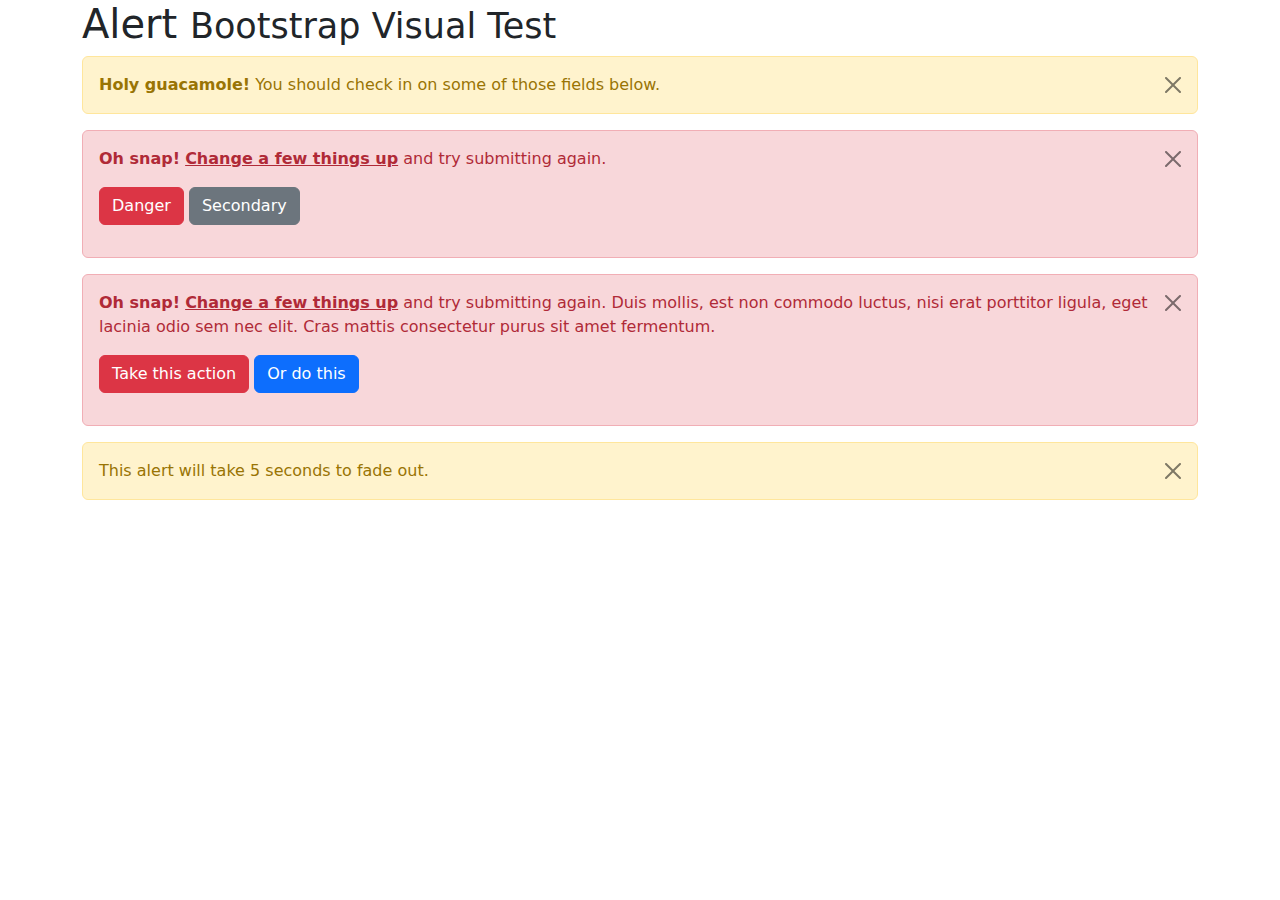
<file: src/assets/libs/bootstrap/js/tests/visual/alert.html>
<!doctype html>
<html lang="en">
  <head>
    <meta charset="utf-8">
    <meta name="viewport" content="width=device-width, initial-scale=1">
    <link href="../../../dist/css/bootstrap.min.css" rel="stylesheet">
    <title>Alert</title>
  </head>
  <body>
    <div class="container">
      <h1>Alert <small>Bootstrap Visual Test</small></h1>

      <div class="alert alert-warning alert-dismissible fade show" role="alert">
        <button type="button" class="btn-close" data-bs-dismiss="alert" aria-label="Close"></button>
        <strong>Holy guacamole!</strong> You should check in on some of those fields below.
      </div>

      <div class="alert alert-danger alert-dismissible fade show" role="alert">
        <button type="button" class="btn-close" data-bs-dismiss="alert" aria-label="Close"></button>
        <p>
          <strong>Oh snap!</strong> <a href="#" class="alert-link">Change a few things up</a> and try submitting again.
        </p>
        <p>
          <button type="button" class="btn btn-danger">Danger</button>
          <button type="button" class="btn btn-secondary">Secondary</button>
        </p>
      </div>

      <div class="alert alert-danger alert-dismissible fade show" role="alert">
        <button type="button" class="btn-close" data-bs-dismiss="alert" aria-label="Close"></button>
        <p>
          <strong>Oh snap!</strong> <a href="#" class="alert-link">Change a few things up</a> and try submitting again. Duis mollis, est non commodo luctus, nisi erat porttitor ligula, eget lacinia odio sem nec elit. Cras mattis consectetur purus sit amet fermentum.
        </p>
        <p>
          <button type="button" class="btn btn-danger">Take this action</button>
          <button type="button" class="btn btn-primary">Or do this</button>
        </p>
      </div>

      <div class="alert alert-warning alert-dismissible fade show" role="alert" style="transition-duration: 5s;">
        <button type="button" class="btn-close" data-bs-dismiss="alert" aria-label="Close"></button>
        This alert will take 5 seconds to fade out.
      </div>
    </div>

    <script src="../../../dist/js/bootstrap.bundle.js"></script>
  </body>
</html>
</file>
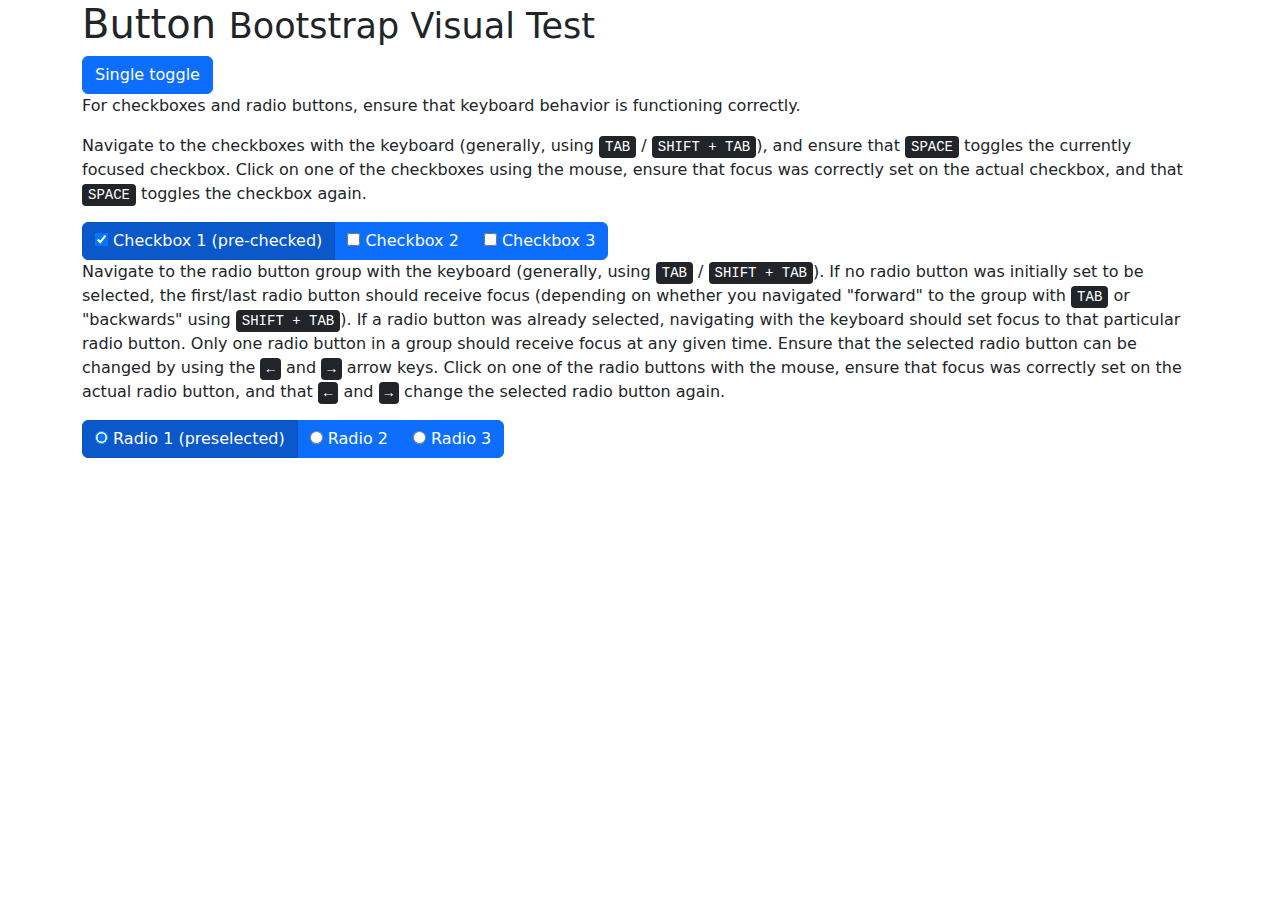
<file: src/assets/libs/bootstrap/js/tests/visual/button.html>
<!doctype html>
<html lang="en">
  <head>
    <meta charset="utf-8">
    <meta name="viewport" content="width=device-width, initial-scale=1">
    <link href="../../../dist/css/bootstrap.min.css" rel="stylesheet">
    <title>Button</title>
  </head>
  <body>
    <div class="container">
      <h1>Button <small>Bootstrap Visual Test</small></h1>

      <button type="button" class="btn btn-primary" data-bs-toggle="button" aria-pressed="false" autocomplete="off">
        Single toggle
      </button>

      <p>For checkboxes and radio buttons, ensure that keyboard behavior is functioning correctly.</p>
      <p>Navigate to the checkboxes with the keyboard (generally, using <kbd>TAB</kbd> / <kbd>SHIFT + TAB</kbd>), and ensure that <kbd>SPACE</kbd> toggles the currently focused checkbox. Click on one of the checkboxes using the mouse, ensure that focus was correctly set on the actual checkbox, and that <kbd>SPACE</kbd> toggles the checkbox again.</p>

      <div class="btn-group" data-bs-toggle="buttons">
        <label class="btn btn-primary active">
          <input type="checkbox" checked autocomplete="off"> Checkbox 1 (pre-checked)
        </label>
        <label class="btn btn-primary">
          <input type="checkbox" autocomplete="off"> Checkbox 2
        </label>
        <label class="btn btn-primary">
          <input type="checkbox" autocomplete="off"> Checkbox 3
        </label>
      </div>

      <p>Navigate to the radio button group with the keyboard (generally, using <kbd>TAB</kbd> / <kbd>SHIFT + TAB</kbd>). If no radio button was initially set to be selected, the first/last radio button should receive focus (depending on whether you navigated "forward" to the group with <kbd>TAB</kbd> or "backwards" using <kbd>SHIFT + TAB</kbd>). If a radio button was already selected, navigating with the keyboard should set focus to that particular radio button. Only one radio button in a group should receive focus at any given time.  Ensure that the selected radio button can be changed by using the <kbd>←</kbd> and <kbd>→</kbd> arrow keys. Click on one of the radio buttons with the mouse,  ensure that focus was correctly set on the actual radio button, and that <kbd>←</kbd> and <kbd>→</kbd> change the selected radio button again.</p>

      <div class="btn-group" data-bs-toggle="buttons">
        <label class="btn btn-primary active">
          <input type="radio" name="options" id="option1" autocomplete="off" checked> Radio 1 (preselected)
        </label>
        <label class="btn btn-primary">
          <input type="radio" name="options" id="option2" autocomplete="off"> Radio 2
        </label>
        <label class="btn btn-primary">
          <input type="radio" name="options" id="option3" autocomplete="off"> Radio 3
        </label>
      </div>
    </div>

    <script src="../../../dist/js/bootstrap.bundle.js"></script>
  </body>
</html>
</file>
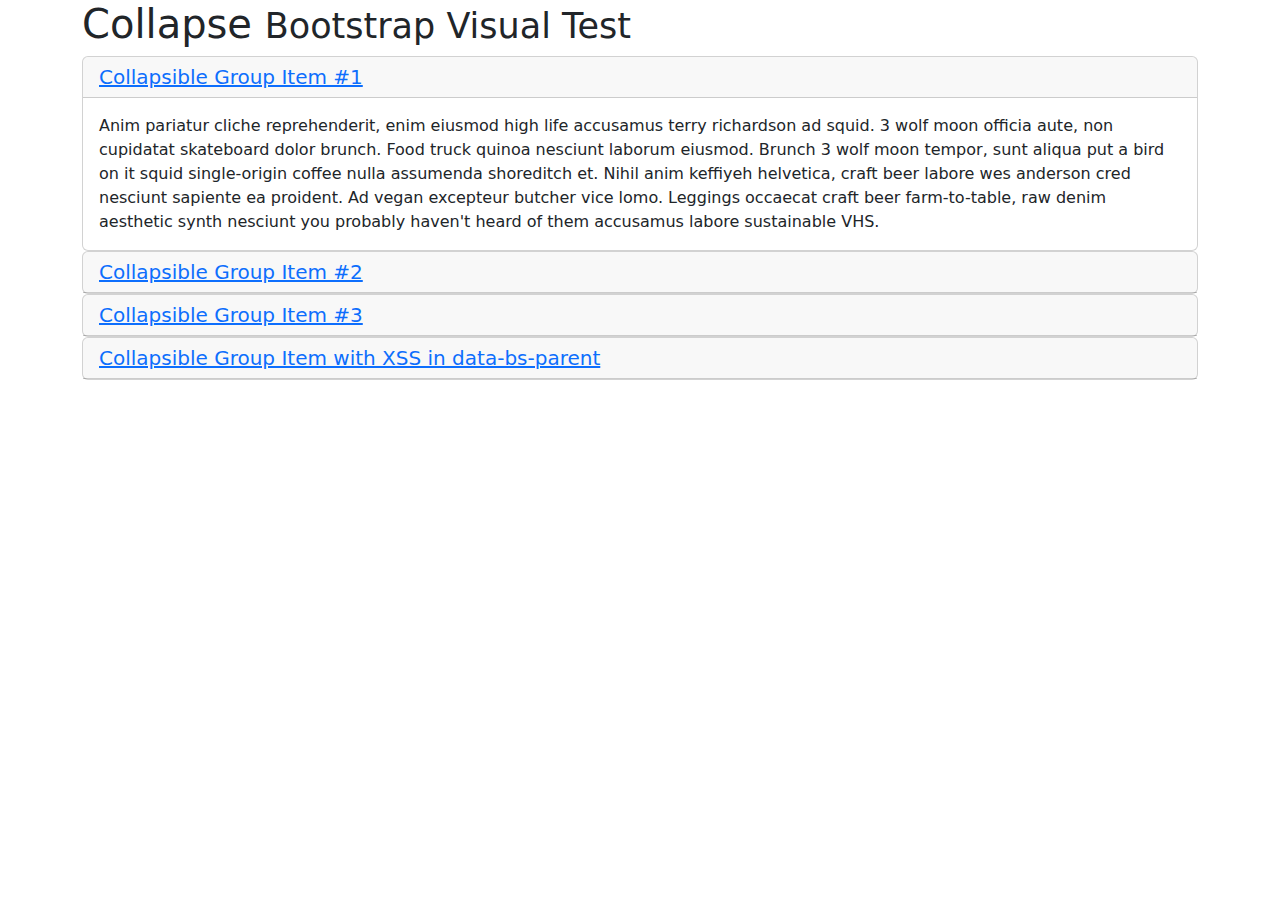
<file: src/assets/libs/bootstrap/js/tests/visual/collapse.html>
<!doctype html>
<html lang="en">
  <head>
    <meta charset="utf-8">
    <meta name="viewport" content="width=device-width, initial-scale=1">
    <link href="../../../dist/css/bootstrap.min.css" rel="stylesheet">
    <title>Collapse</title>
  </head>
  <body>
    <div class="container">
      <h1>Collapse <small>Bootstrap Visual Test</small></h1>

      <div id="accordion" role="tablist">
        <div class="card" role="presentation">
          <div class="card-header" role="tab" id="headingOne">
            <h5 class="mb-0">
              <a data-bs-toggle="collapse" href="#collapseOne" aria-expanded="true" aria-controls="collapseOne">
                Collapsible Group Item #1
              </a>
            </h5>
          </div>

          <div id="collapseOne" class="collapse show" data-bs-parent="#accordion" role="tabpanel" aria-labelledby="headingOne">
            <div class="card-body">
              Anim pariatur cliche reprehenderit, enim eiusmod high life accusamus terry richardson ad squid. 3 wolf moon officia aute, non cupidatat skateboard dolor brunch. Food truck quinoa nesciunt laborum eiusmod. Brunch 3 wolf moon tempor, sunt aliqua put a bird on it squid single-origin coffee nulla assumenda shoreditch et. Nihil anim keffiyeh helvetica, craft beer labore wes anderson cred nesciunt sapiente ea proident. Ad vegan excepteur butcher vice lomo. Leggings occaecat craft beer farm-to-table, raw denim aesthetic synth nesciunt you probably haven't heard of them accusamus labore sustainable VHS.
            </div>
          </div>
        </div>
        <div class="card" role="presentation">
          <div class="card-header" role="tab" id="headingTwo">
            <h5 class="mb-0">
              <a class="collapsed" data-bs-toggle="collapse" href="#collapseTwo" aria-expanded="false" aria-controls="collapseTwo">
                Collapsible Group Item #2
              </a>
            </h5>
          </div>
          <div id="collapseTwo" class="collapse" data-bs-parent="#accordion" role="tabpanel" aria-labelledby="headingTwo">
            <div class="card-body">
              Anim pariatur cliche reprehenderit, enim eiusmod high life accusamus terry richardson ad squid. 3 wolf moon officia aute, non cupidatat skateboard dolor brunch. Food truck quinoa nesciunt laborum eiusmod. Brunch 3 wolf moon tempor, sunt aliqua put a bird on it squid single-origin coffee nulla assumenda shoreditch et. Nihil anim keffiyeh helvetica, craft beer labore wes anderson cred nesciunt sapiente ea proident. Ad vegan excepteur butcher vice lomo. Leggings occaecat craft beer farm-to-table, raw denim aesthetic synth nesciunt you probably haven't heard of them accusamus labore sustainable VHS.
            </div>
          </div>
        </div>
        <div class="card" role="presentation">
          <div class="card-header" role="tab" id="headingThree">
            <h5 class="mb-0">
              <a class="collapsed" data-bs-toggle="collapse" href="#collapseThree" aria-expanded="false" aria-controls="collapseThree">
                Collapsible Group Item #3
              </a>
            </h5>
          </div>
          <div id="collapseThree" class="collapse" data-bs-parent="#accordion" role="tabpanel" aria-labelledby="headingThree">
            <div class="card-body">
              Anim pariatur cliche reprehenderit, enim eiusmod high life accusamus terry richardson ad squid. 3 wolf moon officia aute, non cupidatat skateboard dolor brunch. Food truck quinoa nesciunt laborum eiusmod. Brunch 3 wolf moon tempor, sunt aliqua put a bird on it squid single-origin coffee nulla assumenda shoreditch et. Nihil anim keffiyeh helvetica, craft beer labore wes anderson cred nesciunt sapiente ea proident. Ad vegan excepteur butcher vice lomo. Leggings occaecat craft beer farm-to-table, raw denim aesthetic synth nesciunt you probably haven't heard of them accusamus labore sustainable VHS.
            </div>
          </div>
        </div>
        <div class="card" role="presentation">
          <div class="card-header" role="tab" id="headingFour">
            <h5 class="mb-0">
              <a class="collapsed" data-bs-toggle="collapse" href="#collapseFour" aria-expanded="false" aria-controls="collapseFour">
                Collapsible Group Item with XSS in data-bs-parent
              </a>
            </h5>
          </div>
          <div id="collapseFour" class="collapse" data-bs-parent="<img src=1 onerror=alert(123)>" role="tabpanel" aria-labelledby="headingFour">
            <div class="card-body">
              Anim pariatur cliche reprehenderit, enim eiusmod high life accusamus terry richardson ad squid. 3 wolf moon officia aute, non cupidatat skateboard dolor brunch. Food truck quinoa nesciunt laborum eiusmod. Brunch 3 wolf moon tempor, sunt aliqua put a bird on it squid single-origin coffee nulla assumenda shoreditch et. Nihil anim keffiyeh helvetica, craft beer labore wes anderson cred nesciunt sapiente ea proident. Ad vegan excepteur butcher vice lomo. Leggings occaecat craft beer farm-to-table, raw denim aesthetic synth nesciunt you probably haven't heard of them accusamus labore sustainable VHS.
            </div>
          </div>
        </div>
      </div>
    </div>

    <script src="../../../dist/js/bootstrap.bundle.js"></script>
  </body>
</html>
</file>
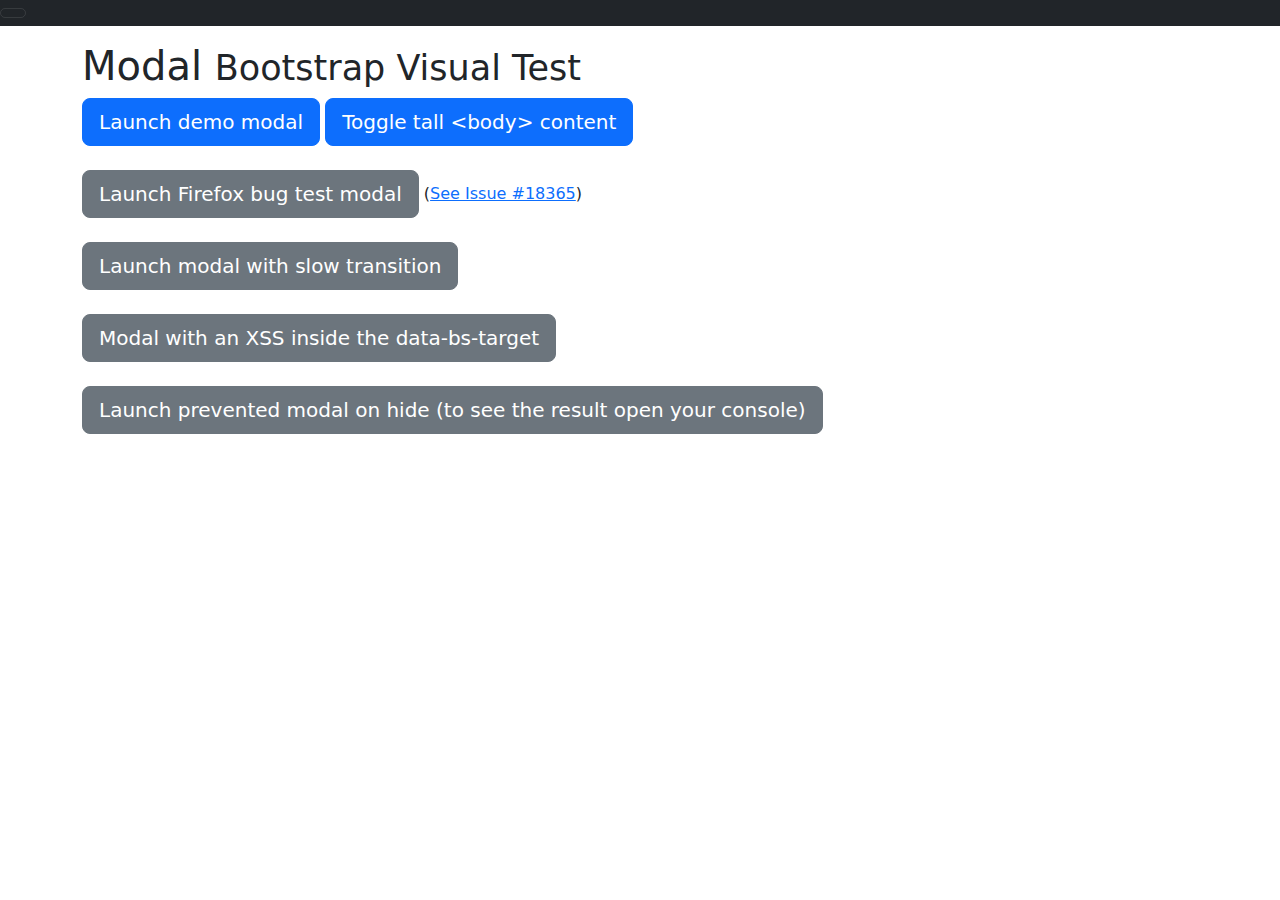
<file: src/assets/libs/bootstrap/js/tests/visual/modal.html>
<!doctype html>
<html lang="en">
  <head>
    <meta charset="utf-8">
    <meta name="viewport" content="width=device-width, initial-scale=1">
    <link href="../../../dist/css/bootstrap.min.css" rel="stylesheet">
    <title>Modal</title>
    <style>
      #tall {
        height: 1500px;
        width: 100px;
      }
    </style>
  </head>
  <body>
    <nav class="navbar navbar-full navbar-dark bg-dark">
      <button class="navbar-toggler hidden-lg-up" type="button" data-bs-toggle="collapse" data-bs-target="#navbarResponsive" aria-controls="navbarResponsive" aria-expanded="false" aria-label="Toggle navigation"></button>
      <div class="collapse navbar-expand-md" id="navbarResponsive">
        <a class="navbar-brand" href="#">This shouldn't jump!</a>
        <ul class="navbar-nav">
          <li class="nav-item">
            <a class="nav-link active" href="#" aria-current="page">Home</a>
          </li>
          <li class="nav-item">
            <a class="nav-link" href="#">Link</a>
          </li>
          <li class="nav-item">
            <a class="nav-link" href="#">Link</a>
          </li>
        </ul>
      </div>
    </nav>

    <div class="container mt-3">
      <h1>Modal <small>Bootstrap Visual Test</small></h1>

      <div class="modal fade" id="myModal" tabindex="-1" aria-labelledby="myModalLabel" aria-hidden="true">
        <div class="modal-dialog">
          <div class="modal-content">
            <div class="modal-header">
              <h1 class="modal-title fs-4" id="myModalLabel">Modal title</h1>
              <button type="button" class="btn-close" data-bs-dismiss="modal" aria-label="Close"></button>
            </div>
            <div class="modal-body">
              <h4>Text in a modal</h4>
              <p>Duis mollis, est non commodo luctus, nisi erat porttitor ligula.</p>

              <h4>Popover in a modal</h4>
              <p>This <button type="button" class="btn btn-primary" data-bs-toggle="popover" data-bs-placement="left" title="Popover title" data-bs-content="And here's some amazing content. It's very engaging. Right?">button</button> should trigger a popover on click.</p>


              <h4>Tooltips in a modal</h4>
              <p><a href="#" data-bs-toggle="tooltip" data-bs-placement="top" title="Tooltip on top">This link</a> and <a href="#" data-bs-toggle="tooltip" data-bs-placement="bottom" title="Tooltip on bottom">that link</a> should have tooltips on hover.</p>

              <div id="accordion" role="tablist">
                <div class="card" role="presentation">
                  <div class="card-header" role="tab" id="headingOne">
                    <h5 class="mb-0">
                      <a data-bs-toggle="collapse" href="#collapseOne" aria-expanded="true" aria-controls="collapseOne">
                        Collapsible Group Item #1
                      </a>
                    </h5>
                  </div>

                  <div id="collapseOne" class="collapse show" data-bs-parent="#accordion" role="tabpanel" aria-labelledby="headingOne">
                    <div class="card-body">
                      Anim pariatur cliche reprehenderit, enim eiusmod high life accusamus terry richardson ad squid. 3 wolf moon officia aute, non cupidatat skateboard dolor brunch. Food truck quinoa nesciunt laborum eiusmod. Brunch 3 wolf moon tempor, sunt aliqua put a bird on it squid single-origin coffee nulla assumenda shoreditch et. Nihil anim keffiyeh helvetica, craft beer labore wes anderson cred nesciunt sapiente ea proident. Ad vegan excepteur butcher vice lomo. Leggings occaecat craft beer farm-to-table, raw denim aesthetic synth nesciunt you probably haven't heard of them accusamus labore sustainable VHS.
                    </div>
                  </div>
                </div>
                <div class="card" role="presentation">
                  <div class="card-header" role="tab" id="headingTwo">
                    <h5 class="mb-0">
                      <a class="collapsed" data-bs-toggle="collapse" href="#collapseTwo" aria-expanded="false" aria-controls="collapseTwo">
                        Collapsible Group Item #2
                      </a>
                    </h5>
                  </div>
                  <div id="collapseTwo" class="collapse" data-bs-parent="#accordion" role="tabpanel" aria-labelledby="headingTwo">
                    <div class="card-body">
                      Anim pariatur cliche reprehenderit, enim eiusmod high life accusamus terry richardson ad squid. 3 wolf moon officia aute, non cupidatat skateboard dolor brunch. Food truck quinoa nesciunt laborum eiusmod. Brunch 3 wolf moon tempor, sunt aliqua put a bird on it squid single-origin coffee nulla assumenda shoreditch et. Nihil anim keffiyeh helvetica, craft beer labore wes anderson cred nesciunt sapiente ea proident. Ad vegan excepteur butcher vice lomo. Leggings occaecat craft beer farm-to-table, raw denim aesthetic synth nesciunt you probably haven't heard of them accusamus labore sustainable VHS.
                    </div>
                  </div>
                </div>
                <div class="card" role="presentation">
                  <div class="card-header" role="tab" id="headingThree">
                    <h5 class="mb-0">
                      <a class="collapsed" data-bs-toggle="collapse" href="#collapseThree" aria-expanded="false" aria-controls="collapseThree">
                        Collapsible Group Item #3
                      </a>
                    </h5>
                  </div>
                  <div id="collapseThree" class="collapse" data-bs-parent="#accordion" role="tabpanel" aria-labelledby="headingThree">
                    <div class="card-body">
                      Anim pariatur cliche reprehenderit, enim eiusmod high life accusamus terry richardson ad squid. 3 wolf moon officia aute, non cupidatat skateboard dolor brunch. Food truck quinoa nesciunt laborum eiusmod. Brunch 3 wolf moon tempor, sunt aliqua put a bird on it squid single-origin coffee nulla assumenda shoreditch et. Nihil anim keffiyeh helvetica, craft beer labore wes anderson cred nesciunt sapiente ea proident. Ad vegan excepteur butcher vice lomo. Leggings occaecat craft beer farm-to-table, raw denim aesthetic synth nesciunt you probably haven't heard of them accusamus labore sustainable VHS.
                    </div>
                  </div>
                </div>
              </div>

              <hr>

              <h4>Overflowing text to show scroll behavior</h4>
              <p>Cras mattis consectetur purus sit amet fermentum. Cras justo odio, dapibus ac facilisis in, egestas eget quam. Morbi leo risus, porta ac consectetur ac, vestibulum at eros.</p>
              <p>Praesent commodo cursus magna, vel scelerisque nisl consectetur et. Vivamus sagittis lacus vel augue laoreet rutrum faucibus dolor auctor.</p>
              <p>Aenean lacinia bibendum nulla sed consectetur. Praesent commodo cursus magna, vel scelerisque nisl consectetur et. Donec sed odio dui. Donec ullamcorper nulla non metus auctor fringilla.</p>
              <p>Cras mattis consectetur purus sit amet fermentum. Cras justo odio, dapibus ac facilisis in, egestas eget quam. Morbi leo risus, porta ac consectetur ac, vestibulum at eros.</p>
              <p>Praesent commodo cursus magna, vel scelerisque nisl consectetur et. Vivamus sagittis lacus vel augue laoreet rutrum faucibus dolor auctor.</p>
              <p>Aenean lacinia bibendum nulla sed consectetur. Praesent commodo cursus magna, vel scelerisque nisl consectetur et. Donec sed odio dui. Donec ullamcorper nulla non metus auctor fringilla.</p>
              <p>Cras mattis consectetur purus sit amet fermentum. Cras justo odio, dapibus ac facilisis in, egestas eget quam. Morbi leo risus, porta ac consectetur ac, vestibulum at eros.</p>
              <p>Praesent commodo cursus magna, vel scelerisque nisl consectetur et. Vivamus sagittis lacus vel augue laoreet rutrum faucibus dolor auctor.</p>
              <p>Aenean lacinia bibendum nulla sed consectetur. Praesent commodo cursus magna, vel scelerisque nisl consectetur et. Donec sed odio dui. Donec ullamcorper nulla non metus auctor fringilla.</p>
            </div>
            <div class="modal-footer">
              <button type="button" class="btn btn-secondary" data-bs-dismiss="modal">Close</button>
              <button type="button" class="btn btn-primary">Save changes</button>
            </div>
          </div>
        </div>
      </div>

      <div class="modal fade" id="firefoxModal" tabindex="-1" aria-labelledby="firefoxModalLabel" aria-hidden="true">
        <div class="modal-dialog">
          <div class="modal-content">
            <div class="modal-header">
              <h1 class="modal-title fs-4" id="firefoxModalLabel">Firefox Bug Test</h1>
              <button type="button" class="btn-close" data-bs-dismiss="modal" aria-label="Close"></button>
            </div>
            <div class="modal-body">
              <ol>
                <li>Ensure you're using Firefox.</li>
                <li>Open a new tab and then switch back to this tab.</li>
                <li>Click into this input: <input type="text" id="ff-bug-input"></li>
                <li>Switch to the other tab and then back to this tab.</li>
              </ol>
              <p>Test result: <strong id="ff-bug-test-result"></strong></p>
            </div>
            <div class="modal-footer">
              <button type="button" class="btn btn-secondary" data-bs-dismiss="modal">Close</button>
              <button type="button" class="btn btn-primary">Save changes</button>
            </div>
          </div>
        </div>
      </div>

      <div class="modal fade" id="slowModal" tabindex="-1" aria-labelledby="slowModalLabel" aria-hidden="true" style="transition-duration: 5s;">
        <div class="modal-dialog" style="transition-duration: inherit;">
          <div class="modal-content">
            <div class="modal-header">
              <h1 class="modal-title fs-4" id="slowModalLabel">Lorem slowly</h1>
              <button type="button" class="btn-close" data-bs-dismiss="modal" aria-label="Close"></button>
            </div>
            <div class="modal-body">
              <p>Cum sociis natoque penatibus et magnis dis parturient montes, nascetur ridiculus mus. Duis mollis, est non commodo luctus, nisi erat porttitor ligula, eget lacinia odio sem nec elit. Donec sed odio dui. Nullam quis risus eget urna mollis ornare vel eu leo. Nulla vitae elit libero, a pharetra augue.</p>
            </div>
            <div class="modal-footer">
              <button type="button" class="btn btn-secondary" data-bs-dismiss="modal">Close</button>
              <button type="button" class="btn btn-primary">Save changes</button>
            </div>
          </div>
        </div>
      </div>

      <button type="button" class="btn btn-primary btn-lg" data-bs-toggle="modal" data-bs-target="#myModal">
        Launch demo modal
      </button>

      <button type="button" class="btn btn-primary btn-lg" id="tall-toggle">
        Toggle tall &lt;body&gt; content
      </button>

      <br><br>

      <button type="button" class="btn btn-secondary btn-lg" data-bs-toggle="modal" data-bs-target="#firefoxModal">
        Launch Firefox bug test modal
      </button>
      (<a href="https://github.com/twbs/bootstrap/issues/18365">See Issue #18365</a>)

      <br><br>

      <button type="button" class="btn btn-secondary btn-lg" data-bs-toggle="modal" data-bs-target="#slowModal">
        Launch modal with slow transition
      </button>

      <br><br>

      <div class="text-bg-dark p-2" id="tall" style="display: none;">
        Tall body content to force the page to have a scrollbar.
      </div>

      <button type="button" class="btn btn-secondary btn-lg" data-bs-toggle="modal" data-bs-target="&#x3C;div class=&#x22;modal fade the-bad&#x22; tabindex=&#x22;-1&#x22;&#x3E;&#x3C;div class=&#x22;modal-dialog&#x22;&#x3E;&#x3C;div class=&#x22;modal-content&#x22;&#x3E;&#x3C;div class=&#x22;modal-header&#x22;&#x3E;&#x3C;button type=&#x22;button&#x22; class=&#x22;btn-close&#x22; data-bs-dismiss=&#x22;modal&#x22; aria-label=&#x22;Close&#x22;&#x3E;&#x3C;span aria-hidden=&#x22;true&#x22;&#x3E;&#x26;times;&#x3C;/span&#x3E;&#x3C;/button&#x3E;&#x3C;h1 class=&#x22;modal-title fs-4&#x22;&#x3E;The Bad Modal&#x3C;/h1&#x3E;&#x3C;/div&#x3E;&#x3C;div class=&#x22;modal-body&#x22;&#x3E;This modal&#x27;s HTTML source code is declared inline, inside the data-bs-target attribute of it&#x27;s show-button&#x3C;/div&#x3E;&#x3C;/div&#x3E;&#x3C;/div&#x3E;&#x3C;/div&#x3E;">
        Modal with an XSS inside the data-bs-target
      </button>

      <br><br>

      <button type="button" class="btn btn-secondary btn-lg" id="btnPreventModal">
        Launch prevented modal on hide (to see the result open your console)
      </button>
    </div>

    <script src="../../../dist/js/bootstrap.bundle.js"></script>
    <script>
      /* global bootstrap: false */

      const ffBugTestResult = document.getElementById('ff-bug-test-result')
      const firefoxTestDone = false

      function reportFirefoxTestResult(result) {
        if (!firefoxTestDone) {
          ffBugTestResult.classList.add(result ? 'text-success' : 'text-danger')
          ffBugTestResult.textContent = result ? 'PASS' : 'FAIL'
        }
      }

      document.querySelectorAll('[data-bs-toggle="popover"]').forEach(popoverEl => new bootstrap.Popover(popoverEl))

      document.querySelectorAll('[data-bs-toggle="tooltip"]').forEach(tooltipEl => new bootstrap.Tooltip(tooltipEl))

      const tall = document.getElementById('tall')
      document.getElementById('tall-toggle').addEventListener('click', () => {
        tall.style.display = tall.style.display === 'none' ? 'block' : 'none'
      })

      const ffBugInput = document.getElementById('ff-bug-input')
      const firefoxModal = document.getElementById('firefoxModal')
      function handlerClickFfBugInput() {
        firefoxModal.addEventListener('focus', reportFirefoxTestResult.bind(false))
        ffBugInput.addEventListener('focus', reportFirefoxTestResult.bind(true))
        ffBugInput.removeEventListener('focus', handlerClickFfBugInput)
      }

      ffBugInput.addEventListener('focus', handlerClickFfBugInput)

      const modalFf = new bootstrap.Modal(firefoxModal)

      document.getElementById('btnPreventModal').addEventListener('click', () => {
        const shownFirefoxModal = () => {
          modalFf.hide()
          firefoxModal.removeEventListener('shown.bs.modal', hideFirefoxModal)
        }

        const hideFirefoxModal = event => {
          event.preventDefault()
          firefoxModal.removeEventListener('hide.bs.modal', hideFirefoxModal)

          if (modalFf._isTransitioning) {
            console.error('Modal plugin should not set _isTransitioning when hide event is prevented')
          } else {
            console.log('Test passed')
            modalFf.hide() // work as expected
          }
        }

        firefoxModal.addEventListener('shown.bs.modal', shownFirefoxModal)
        firefoxModal.addEventListener('hide.bs.modal', hideFirefoxModal)
        modalFf.show()
      })

      // Test transition duration
      let t0
      let t1
      const slowModal = document.getElementById('slowModal')

      slowModal.addEventListener('shown.bs.modal', () => {
        t1 = performance.now()
        console.log('transition-duration took ' + (t1 - t0) + 'ms.')
      })

      slowModal.addEventListener('show.bs.modal', () => {
        t0 = performance.now()
      })
    </script>
  </body>
</html>
</file>
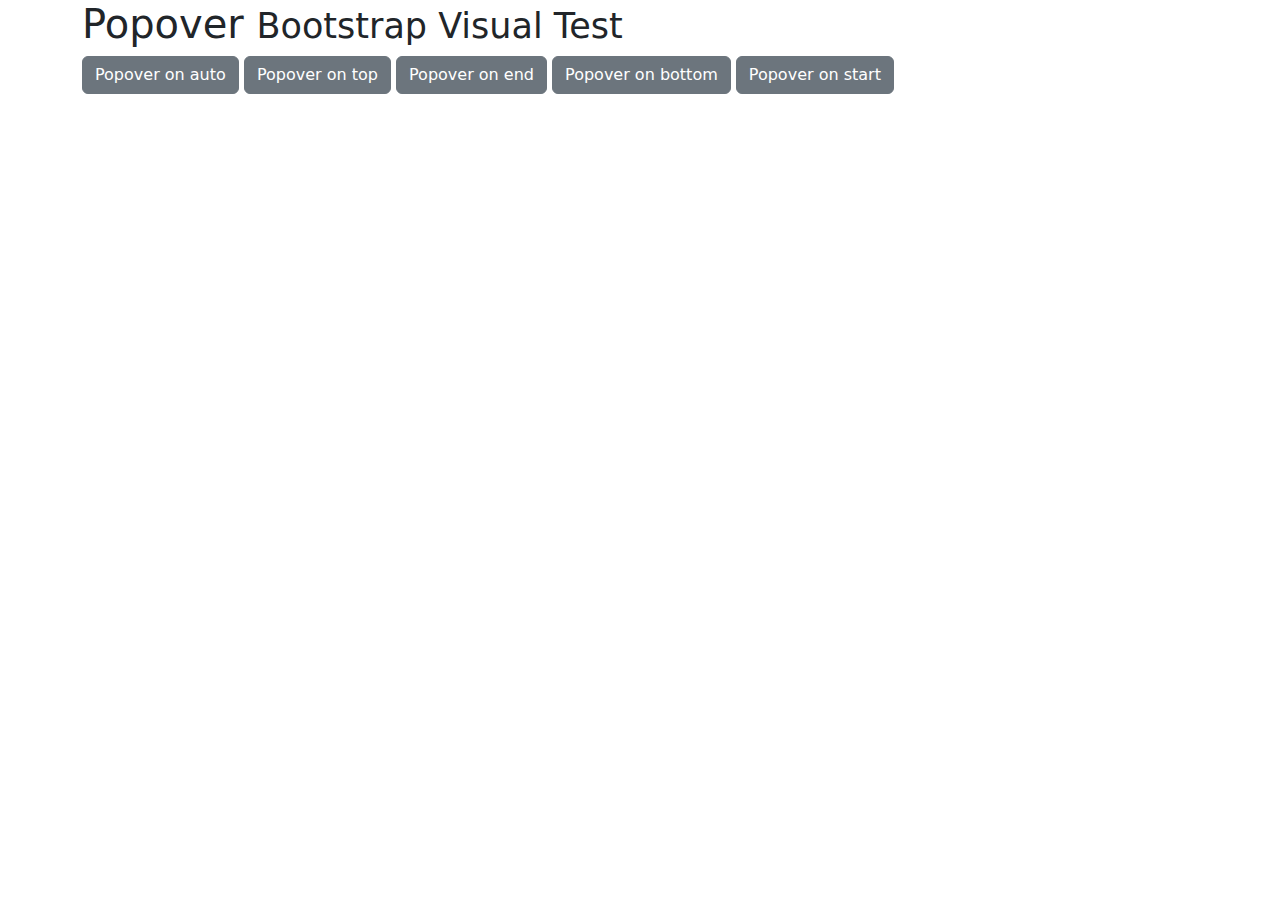
<file: src/assets/libs/bootstrap/js/tests/visual/popover.html>
<!doctype html>
<html lang="en">
  <head>
    <meta charset="utf-8">
    <meta name="viewport" content="width=device-width, initial-scale=1">
    <link href="../../../dist/css/bootstrap.min.css" rel="stylesheet">
    <title>Popover</title>
  </head>
  <body>
    <div class="container">
      <h1>Popover <small>Bootstrap Visual Test</small></h1>

      <button type="button" class="btn btn-secondary" data-bs-container="body" data-bs-toggle="popover" data-bs-placement="auto" data-bs-content="Vivamus sagittis lacus vel augue laoreet rutrum faucibus.">
        Popover on auto
      </button>

      <button type="button" class="btn btn-secondary" data-bs-container="body" data-bs-toggle="popover" data-bs-placement="top" data-bs-content="Default placement was on top but not enough place">
        Popover on top
      </button>

      <button type="button" class="btn btn-secondary" data-bs-container="body" data-bs-toggle="popover" data-bs-placement="right" data-bs-content="Vivamus sagittis lacus vel augue laoreet rutrum faucibus.">
        Popover on end
      </button>

      <button type="button" class="btn btn-secondary" data-bs-container="body" data-bs-toggle="popover" data-bs-placement="bottom" data-bs-content="Vivamus sagittis lacus vel augue laoreet rutrum faucibus.">
        Popover on bottom
      </button>

      <button type="button" class="btn btn-secondary" data-bs-container="body" data-bs-toggle="popover" data-bs-placement="left" data-bs-content="Vivamus sagittis lacus vel augue laoreet rutrum faucibus.">
        Popover on start
      </button>
    </div>

    <script src="../../../dist/js/bootstrap.bundle.js"></script>
    <script>
      /* global bootstrap: false */

      document.querySelectorAll('[data-bs-toggle="popover"]').forEach(popoverEl => new bootstrap.Popover(popoverEl))
    </script>
  </body>
</html>
</file>
